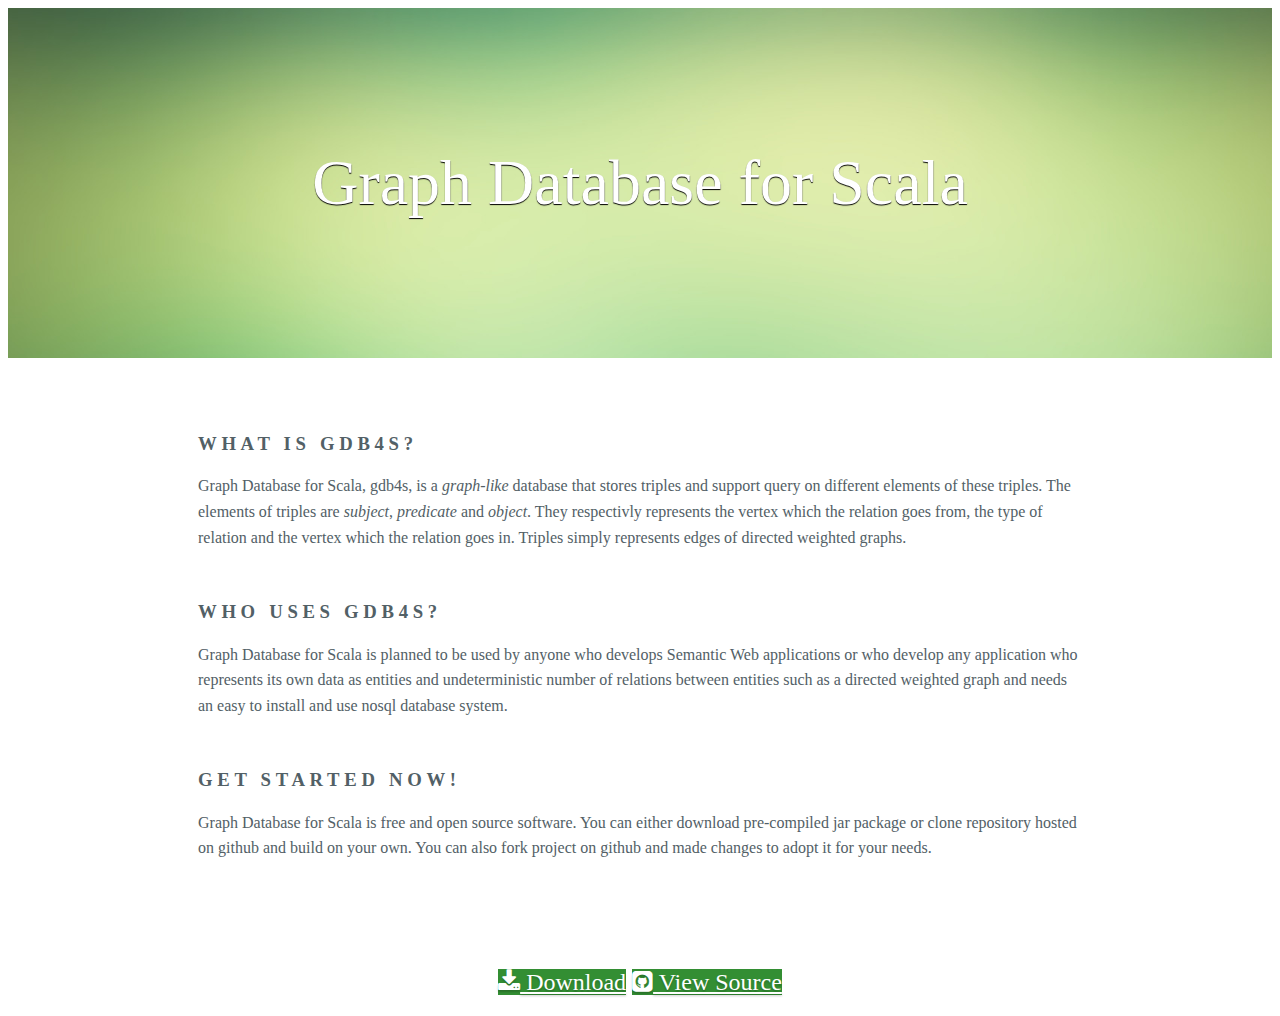
<file: index.html>
<!doctype html>
<html lang="en" ng-app="gdb4s">
  <head>
    <meta charset="utf-8">
    <link rel="stylesheet" href="http://yui.yahooapis.com/pure/0.3.0/pure-min.css">
    <link href="http://netdna.bootstrapcdn.com/font-awesome/4.0.3/css/font-awesome.css" rel="stylesheet">
    <link rel="stylesheet" href="style.css">
    <title>gdb4s - Graph Database for Scala</title>
  </head>
  <body>
    <div class="banner">
      <h1 class="banner-head">Graph Database for Scala</h1>
    </div>

    <div class="l-content">
      <div class="information pure-g-r">

        <div class="pure-u-1-3">
          <div class="l-box">
            <h3 class="information-head">What is gdb4s?</h3>
            <p>Graph Database for Scala, gdb4s, is a <em>graph-like</em> database that stores triples and support query on different elements of these triples. The elements of triples are <em>subject</em>, <em>predicate</em> and <em>object</em>. They respectivly represents the vertex which the relation goes from, the type of relation and the vertex which the relation goes in. Triples simply represents edges of directed weighted graphs.</p>
          </div>
        </div>

        <div class="pure-u-1-3">
          <div class="l-box">
            <h3 class="information-head">Who uses gdb4s?</h3>
            <p>Graph Database for Scala is planned to be used by anyone who develops Semantic Web applications or who develop any application who represents its own data as entities and undeterministic number of relations between entities such as a directed weighted graph and needs an easy to install and use nosql database system.</p>
          </div>
        </div>

        <div class="pure-u-1-3">
          <div class="l-box">
            <h3 class="information-head">Get started now!</h3>
            <p>Graph Database for Scala is free and open source software. You can either download pre-compiled jar package or clone repository hosted on github and build on your own. You can also fork project on github and made changes to adopt it for your needs.</p>
          </div>
        </div>

      </div>

      <div class="buttons pure-g-r">
        <div class="pure-u-1">
          <div class="l-box">
            <a href="gdb4s.jar" class="pure-button"><i class="fa fa-download"></i> Download</a>
            <a href="https://github.com/msimav/gdb4s" class="pure-button"><i class="fa fa-github-square"></i> View Source</a>
          </div>
        </div>
      </div>
    </div>

  <!-- <div class="footer">Mustafa Simav</div> -->
  </body>
</html>
</file>
<file: style.css>
/*
 * -- BASE STYLES --
 * Most of these are inherited from Base, but I want to change a few.
 */
body {
    color: #526066;
}

h2, h3 {
    letter-spacing: 0.25em;
    text-transform: uppercase;
    font-weight: 600;
}

p {
    line-height: 1.6em;
}


/*
 * -- Layout Styles --
 */
.l-content {
    margin: 0 auto;
    width: 75%;
}

.l-box {
    padding: 0.5em 2em;
}

/*
 * -- BANNER --
 * The top banner with the headings. By using a combination
 * of `display: table;` and `display: table-cell;`, we can
 * vertically center the text.
 */
.banner {
    background: transparent url('rapciu_fresh.jpg') 0 0 no-repeat fixed;
    text-align: center;
    background-size: cover;
    height: 350px;
    width: 100%;
    margin-bottom: 3em;
    display: table;
}

.banner-head {
    display: table-cell;
    vertical-align: middle;
    margin-bottom: 0;
    font-size: 4em;
    color: white;
    font-weight: 500;
    text-shadow: 0 1px 1px black;
}

.buttons {
    text-align: center;
    margin-top: 3em;
    font-size: 1.5em;
}

.buttons .pure-button {
    color: white;
    background: rgb(51, 142, 51);
    text-shadow: 0 2px 2px rgba(0, 0, 0, 0.2);
}

.footer {
    width:100%;
    background: #111;
    color: #666;
    text-align: center;
    padding: 1em;
    font-size: 80%;
}

/*
 * -- TABLET MEDIA QUERIES --
 * On tablets, we want to slightly adjust the size of the banner text
 */
@media(max-width: 767px) {

    .banner-head {
        font-size: 3em;
    }

}

/*
 * -- PHONE MEDIA QUERIES --
 * On phones, we want to reduce the height and font-size of the banner further
 */
@media (max-width: 480px) {
    .banner {
        height: 200px;
    }
    .banner-head {
        font-size: 2em;
    }
}
</file>
